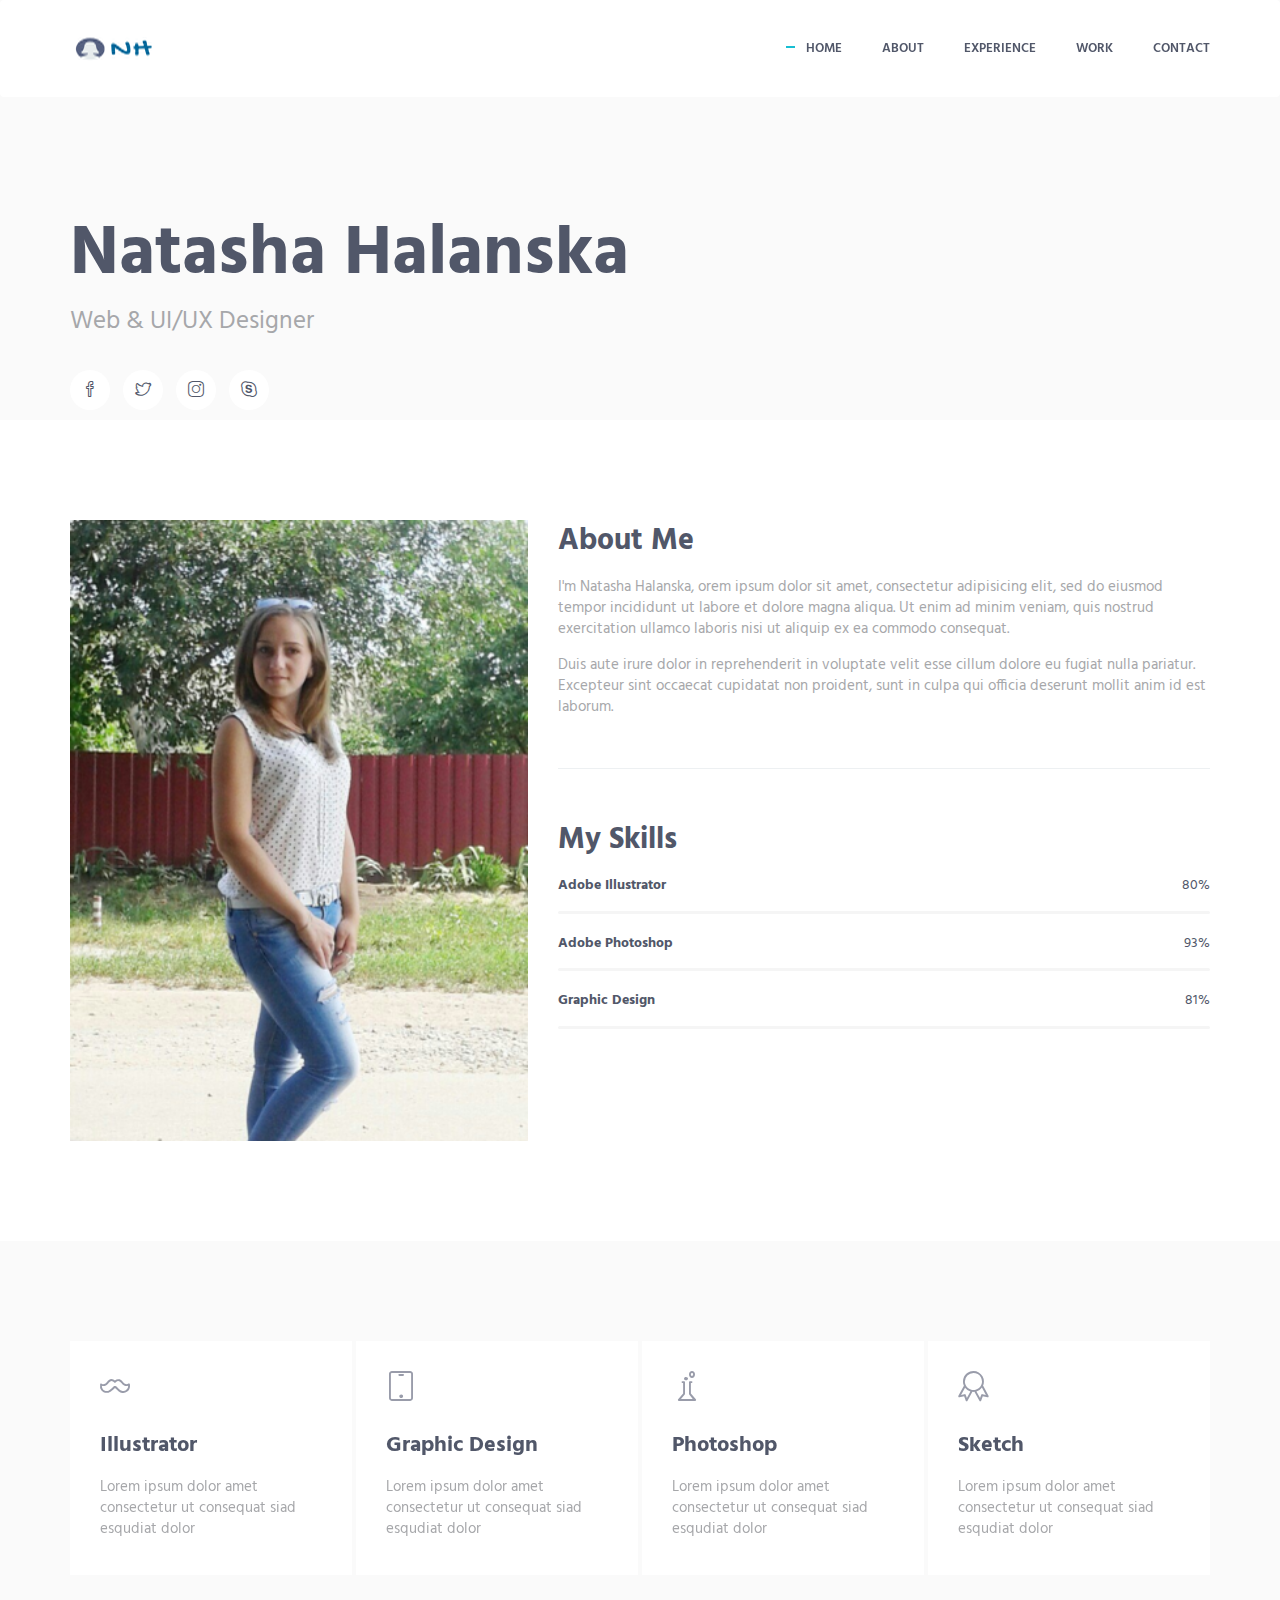
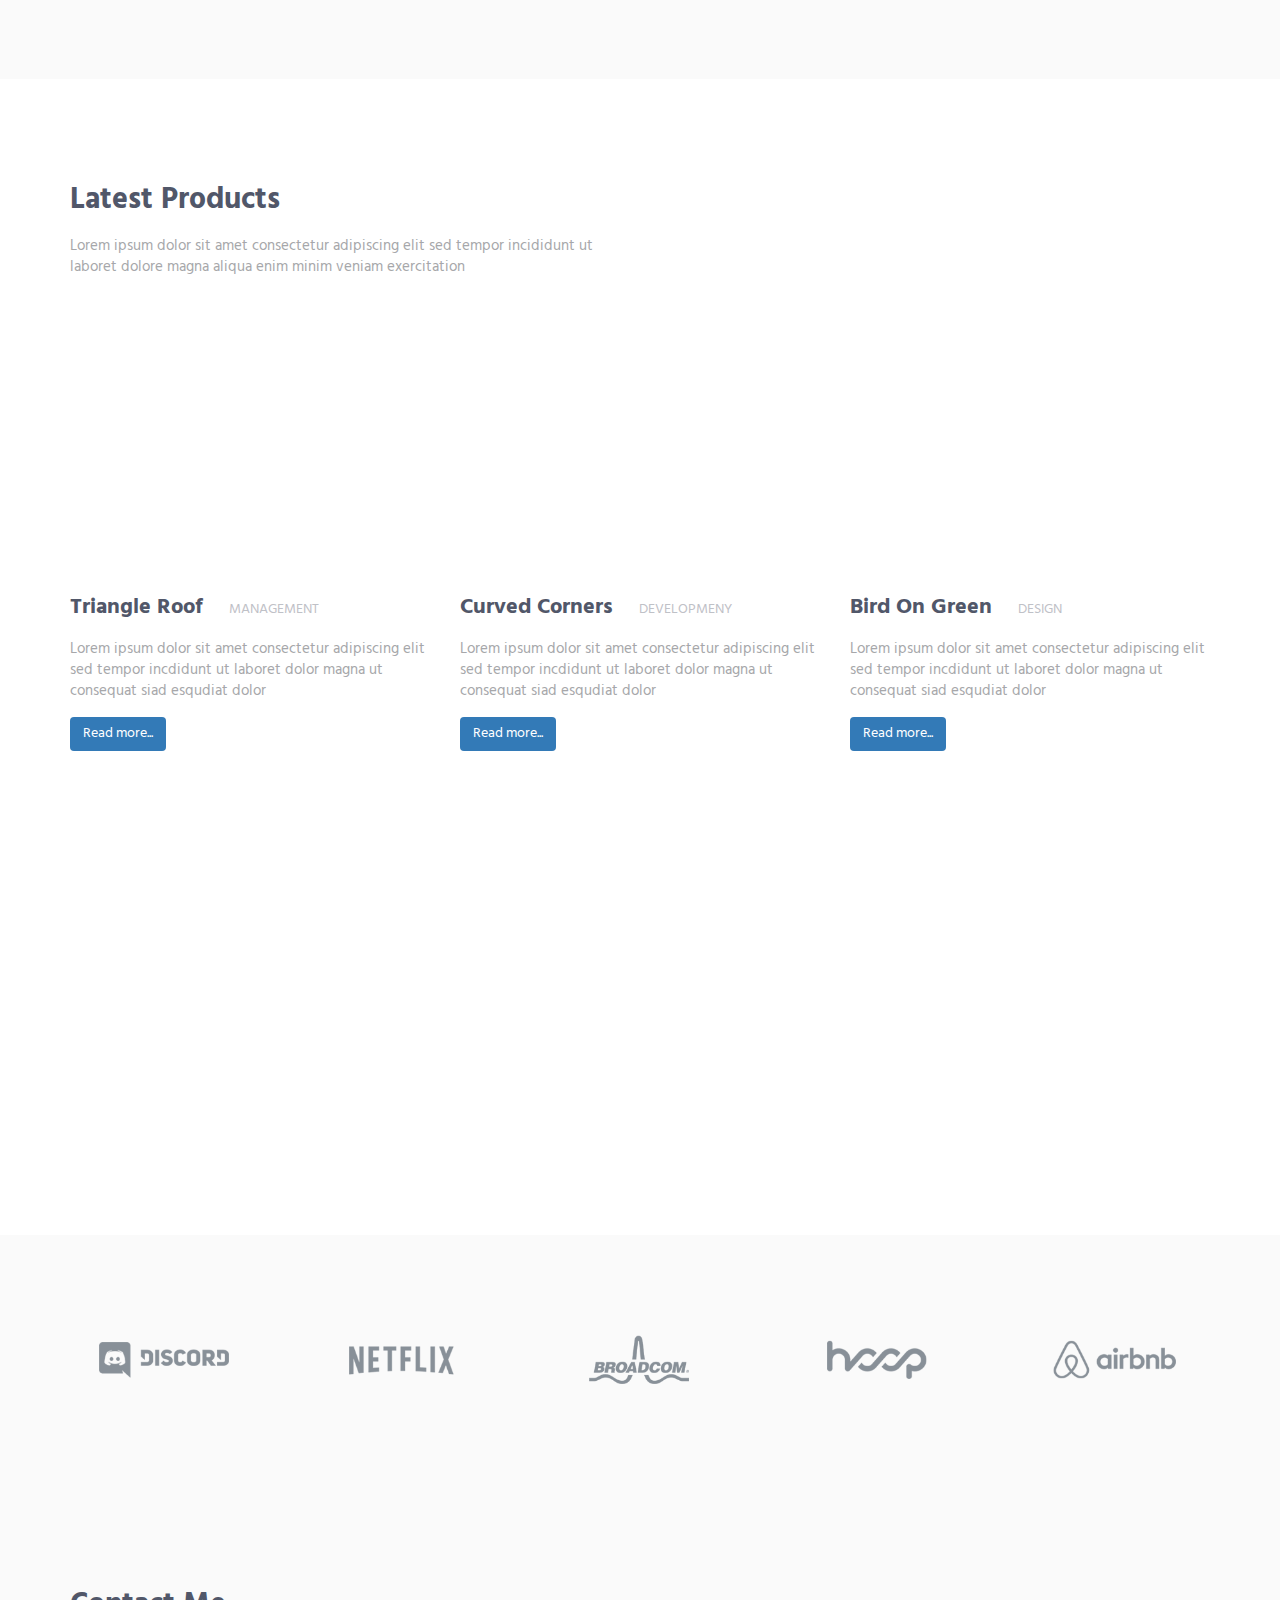
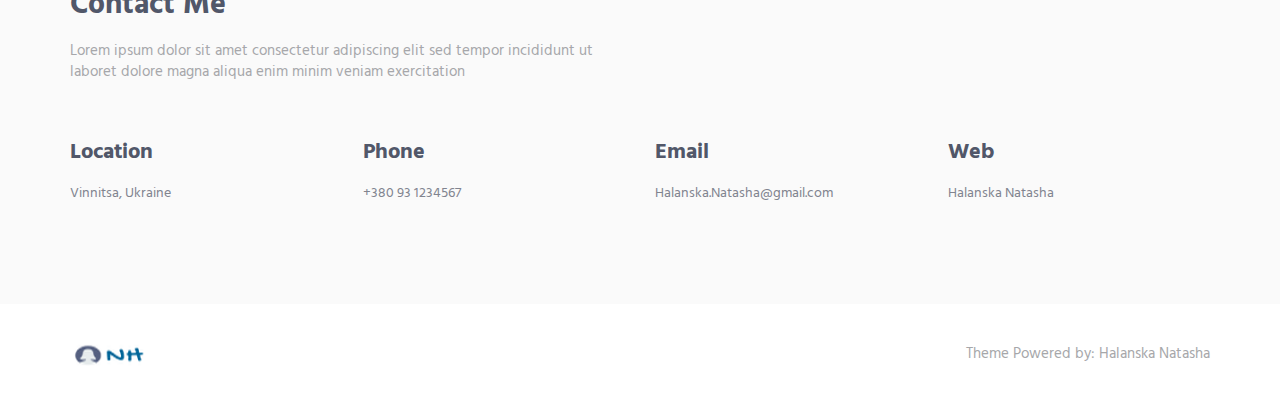
<file: acecv/HTML/index.html>
<!DOCTYPE html>
<html lang="en" class="no-js">
<!-- BEGIN HEAD -->

<head>
    <meta charset="utf-8" />
    <title>Metronic "Acecv" Frontend Freebie</title>
    <meta http-equiv="X-UA-Compatible" content="IE=edge">
    <meta content="width=device-width, initial-scale=1" name="viewport" />
    <meta content="" name="description" />
    <meta content="" name="author" />

    <!-- GLOBAL MANDATORY STYLES -->
    <link href="http://fonts.googleapis.com/css?family=Hind:300,400,500,600,700" rel="stylesheet" type="text/css">
    <link href="vendor/simple-line-icons/css/simple-line-icons.css" rel="stylesheet" type="text/css" />
    <link href="vendor/bootstrap/css/bootstrap.min.css" rel="stylesheet" type="text/css" />
    <!-- PAGE LEVEL PLUGIN STYLES -->
    <link href="css/animate.css" rel="stylesheet">
    <link href="vendor/swiper/css/swiper.min.css" rel="stylesheet" type="text/css" />

    <!-- THEME STYLES -->
    <link href="css/layout.min.css" rel="stylesheet" type="text/css" />

    <!-- Favicon -->
    <link rel="shortcut icon" href="img/logo1.png" />
</head>
<!-- END HEAD -->

<!-- BODY -->

<body id="body" data-spy="scroll" data-target=".header">

    <!--========== HEADER ==========-->
    <header class="header navbar-fixed-top">
        <!-- Navbar -->
        <nav class="navbar" role="navigation">
            <div class="container">
                <!-- Brand and toggle get grouped for better mobile display -->
                <div class="menu-container js_nav-item">
                    <button type="button" class="navbar-toggle" data-toggle="collapse" data-target=".nav-collapse">
                        <span class="sr-only">Toggle navigation</span>
                        <span class="toggle-icon"></span>
                    </button>

                    <!-- Logo -->
                    <div class="logo">
                        <a class="logo-wrap" href="#body">
                            <img class=" icon-size-fullscreen" src="img/logo1.png" alt="Asentus Logo">
                        </a>
                    </div>
                    <!-- End Logo -->
                </div>

                <!-- Collect the nav links, forms, and other content for toggling -->
                <div class="collapse navbar-collapse nav-collapse">
                    <div class="menu-container">
                        <ul class="nav navbar-nav navbar-nav-right">
                            <li class="js_nav-item nav-item">
                                <a class="nav-item-child nav-item-hover" href="#body">Home</a>
                            </li>
                            <li class="js_nav-item nav-item">
                                <a class="nav-item-child nav-item-hover" href="#about">About</a>
                            </li>
                            <li class="js_nav-item nav-item">
                                <a class="nav-item-child nav-item-hover" href="#experience">Experience</a>
                            </li>
                            <li class="js_nav-item nav-item">
                                <a class="nav-item-child nav-item-hover" href="#work">Work</a>
                            </li>
                            <li class="js_nav-item nav-item">
                                <a class="nav-item-child nav-item-hover" href="#contact">Contact</a>
                            </li>
                        </ul>
                    </div>
                </div>
                <!-- End Navbar Collapse -->
            </div>
        </nav>
        <!-- Navbar -->
    </header>
    <!--========== END HEADER ==========-->

    <!--========== SLIDER ==========-->
    <div class="promo-block">
        <div class="container">
            <div class="row">
                <div class="col-sm-8 sm-margin-b-60">
                    <div class="margin-b-30">
                        <h1 class="promo-block-title">Natasha Halanska</h1>
                        <p class="promo-block-text">Web &amp; UI/UX Designer</p>
                    </div>
                    <ul class="list-inline">
                        <li>
                            <a href="https://www.facebook.com/profile.php?id=100017454571300" target="_blank"  class="social-icons">
                                <i class="icon-social-facebook"></i>
                            </a>
                        </li>
                        <li>
                            <a href="#" class="social-icons">
                                <i class="icon-social-twitter"></i>
                            </a>
                        </li>
                        <li>
                            <a href="#" class="social-icons">
                                <i class="icon-social-instagram"></i>
                            </a>
                        </li>
                        <li>
                            <a href="#" class="social-icons">
                                <i class="icon-social-skype"></i>
                            </a>
                        </li>
                    </ul>
                </div>
                <!-- <div class="col-sm-6">
                        <div class="promo-block-img-wrap">
                            <img class="promo-block-img img-responsive" src="img/mockup/avatar-01.png" align="Avatar">
                        </div>
                    </div> -->
            </div>
            <!--// end row -->
        </div>
    </div>
    <!--========== SLIDER ==========-->

    <!--========== PAGE LAYOUT ==========-->
    <!-- About -->
    <div id="about">
        <div class="container content-lg">
            <div class="row">
                <div class="col-sm-5 sm-margin-b-60">
                    <img class="full-width img-responsive" src="img/mockup/avatar-02.png" alt="Image">
                </div>
                <div class="col-sm-7">
                    <div class="section-seperator margin-b-50">
                        <div class="margin-b-50">
                            <div class="margin-b-30">
                                <h2>About Me</h2>
                                <p>I'm Natasha Halanska, orem ipsum dolor sit amet, consectetur adipisicing elit, sed do eiusmod
                                    tempor incididunt ut labore et dolore magna aliqua. Ut enim ad minim veniam, quis nostrud
                                    exercitation ullamco laboris nisi ut aliquip ex ea commodo consequat.</p>
                                <p>Duis aute irure dolor in reprehenderit in voluptate velit esse cillum dolore eu fugiat nulla
                                    pariatur. Excepteur sint occaecat cupidatat non proident, sunt in culpa qui officia deserunt
                                    mollit anim id est laborum.</p>
                            </div>
                        </div>
                    </div>

                    <h2>My Skills</h2>
                    <!-- Progress Box -->
                    <div class="progress-box">
                        <h5>Adobe Illustrator
                            <span class="color-heading pull-right">80%</span>
                        </h5>
                        <div class="progress">
                            <div class="progress-bar bg-color-base" role="progressbar" data-width="80"></div>
                        </div>
                    </div>
                    <div class="progress-box">
                        <h5>Adobe Photoshop
                            <span class="color-heading pull-right">93%</span>
                        </h5>
                        <div class="progress">
                            <div class="progress-bar bg-color-base" role="progressbar" data-width="93"></div>
                        </div>
                    </div>
                    <div class="progress-box">
                        <h5>Graphic Design
                            <span class="color-heading pull-right">81%</span>
                        </h5>
                        <div class="progress">
                            <div class="progress-bar bg-color-base" role="progressbar" data-width="81"></div>
                        </div>
                    </div>
                    <!-- End Progress Box -->
                </div>
            </div>
            <!--// end row -->
        </div>
    </div>
    <!-- End About -->

    <!-- Experience -->
    <div id="experience">
        <div class="bg-color-sky-light" data-auto-height="true">
            <div class="container content-lg">
                <div class="row row-space-2 margin-b-4">
                    <div class="col-md-3 col-sm-6 md-margin-b-4">
                        <div class="service" data-height="height">
                            <div class="service-element">
                                <i class="service-icon icon-mustache"></i>
                            </div>
                            <div class="service-info">
                                <h3>Illustrator</h3>
                                <p class="margin-b-5">Lorem ipsum dolor amet consectetur ut consequat siad esqudiat dolor</p>
                            </div>
                            <a href="#" class="content-wrapper-link"></a>
                        </div>
                    </div>
                    <div class="col-md-3 col-sm-6 md-margin-b-4">
                        <div class="service" data-height="height">

                            <!--</div><div class="service bg-color-base wow zoomIn" data-height="height" data-wow-duration=".3" data-wow-delay=".1s"> -->
                            <div class="service-element">
                                <i class="service-icon icon-screen-tablet"></i>
                            </div>
                            <div class="service-info">
                                <h3>Graphic Design</h3>
                                <p class="margin-b-5">Lorem ipsum dolor amet consectetur ut consequat siad esqudiat dolor</p>
                            </div>
                            <a href="#" class="content-wrapper-link"></a>
                        </div>
                    </div>
                    <div class="col-md-3 col-sm-6 sm-margin-b-4">
                        <div class="service" data-height="height">
                            <div class="service-element">
                                <i class="service-icon icon-chemistry"></i>
                            </div>
                            <div class="service-info">
                                <h3>Photoshop</h3>
                                <p class="margin-b-5">Lorem ipsum dolor amet consectetur ut consequat siad esqudiat dolor</p>
                            </div>
                            <a href="#" class="content-wrapper-link"></a>
                        </div>
                    </div>
                    <div class="col-md-3 col-sm-6">
                        <div class="service" data-height="height">
                            <div class="service-element">
                                <i class="service-icon icon-badge"></i>
                            </div>
                            <div class="service-info">
                                <h3>Sketch</h3>
                                <p class="margin-b-5">Lorem ipsum dolor amet consectetur ut consequat siad esqudiat dolor</p>
                            </div>
                            <a href="#" class="content-wrapper-link"></a>
                        </div>
                    </div>
                </div>
                <!--// end row -->
            </div>
        </div>
    </div>
    <!-- End Experience -->

    <!-- Work -->
    <div id="work">
        <div class="container content-lg">
            <div class="row margin-b-40">
                <div class="col-sm-6">
                    <h2>Latest Products</h2>
                    <p>Lorem ipsum dolor sit amet consectetur adipiscing elit sed tempor incididunt ut laboret dolore magna
                        aliqua enim minim veniam exercitation</p>
                </div>
            </div>
            <!--// end row -->
            <div class="row">
                <!-- Latest Products -->
                <div class="col-sm-4 sm-margin-b-50">
                    <div class="margin-b-20">
                        <div class="wow zoomIn" data-wow-duration=".3" data-wow-delay=".1s">
                            <img class="img-responsive" src="img/970x647/01.jpg" alt="Latest Products Image">
                        </div>
                    </div>
                    <h4>
                        <a data-toggle="modal" data-target="#triangleRoof">Triangle Roof</a>
                        <span class="text-uppercase margin-l-20">Management</span>
                    </h4>
                    <p>Lorem ipsum dolor sit amet consectetur adipiscing elit sed tempor incdidunt ut laboret dolor magna ut
                        consequat siad esqudiat dolor</p>
                    <button class="btn bg-primary" data-toggle="modal" data-target="#triangleRoof">Read more...</button>

                </div>
                <!-- End Latest Products -->

                <!-- Latest Products -->
                <div class="col-sm-4 sm-margin-b-50">
                    <div class="margin-b-20">
                        <div class="wow zoomIn" data-wow-duration=".3" data-wow-delay=".1s">
                            <img class="img-responsive" src="img/970x647/02.jpg" alt="Latest Products Image">
                        </div>
                    </div>
                    <h4>
                        <a data-toggle="modal" data-target="#curvedCorners">Curved Corners</a>
                        <span class="text-uppercase margin-l-20">Developmeny</span>
                    </h4>
                    <p>Lorem ipsum dolor sit amet consectetur adipiscing elit sed tempor incdidunt ut laboret dolor magna ut
                        consequat siad esqudiat dolor</p>
                    <button class="btn bg-primary" data-toggle="modal" data-target="#curvedCorners">Read more...</button>
                </div>
                <!-- End Latest Products -->

                <!-- Latest Products -->
                <div class="col-sm-4 sm-margin-b-50">
                    <div class="margin-b-20">
                        <div class="wow zoomIn" data-wow-duration=".3" data-wow-delay=".1s">
                            <img class="img-responsive" src="img/970x647/03.jpg" alt="Latest Products Image">
                        </div>
                    </div>
                    <h4>
                        <a data-toggle="modal" data-target="#birdOnGreen">Bird On Green</a>
                        <span class="text-uppercase margin-l-20">Design</span>
                    </h4>
                    <p>Lorem ipsum dolor sit amet consectetur adipiscing elit sed tempor incdidunt ut laboret dolor magna ut
                        consequat siad esqudiat dolor</p>
                    <button class="btn bg-primary" data-toggle="modal" data-target="#birdOnGreen">Read more...</button>
                </div>
                <!-- End Latest Products -->
            </div>
            <!--// end row -->
        </div>
    </div>
    <!-- End Work -->


    <!-- Promo Banner -->
    <div class="promo-banner parallax-window" data-parallax="scroll" data-image-src="img/1920x1080/01.jpg">
        <div class="container-sm content-lg">
            <h2 class="promo-banner-title">Displaying the Result</h2>
            <p class="promo-banner-text">Lorem ipsum dolor sit amet, consectetur adipisicing elit, sed do eiusmod tempor incididunt ut labore et dolore
                magna aliqua. Ut enim ad minim veniam, quis nostrud exercitation ullamco laboris nisi ut aliquip ex ea commodo.</p>
        </div>
    </div>
    <!-- End Promo Banner -->
    <!-- Clients -->
    <div class="bg-color-sky-light">
        <div class="content-lg container">
            <!-- Swiper Clients -->
            <div class="swiper-slider swiper-clients">
                <!-- Swiper Wrapper -->
                <div class="swiper-wrapper">
                    <div class="swiper-slide">
                        <img class="swiper-clients-img" src="img/clients/01.png" alt="Clients Logo">
                    </div>
                    <div class="swiper-slide">
                        <img class="swiper-clients-img" src="img/clients/02.png" alt="Clients Logo">
                    </div>
                    <div class="swiper-slide">
                        <img class="swiper-clients-img" src="img/clients/03.png" alt="Clients Logo">
                    </div>
                    <div class="swiper-slide">
                        <img class="swiper-clients-img" src="img/clients/04.png" alt="Clients Logo">
                    </div>
                    <div class="swiper-slide">
                        <img class="swiper-clients-img" src="img/clients/05.png" alt="Clients Logo">
                    </div>
                    <div class="swiper-slide">
                        <img class="swiper-clients-img" src="img/clients/06.png" alt="Clients Logo">
                    </div>
                </div>
                <!-- End Swiper Wrapper -->
            </div>
            <!-- End Swiper Clients -->
        </div>
    </div>
    <!-- End Clients -->

    <!-- Contact -->
    <div id="contact">
        <div class="bg-color-sky-light">
            <div class="container content-lg">
                <div class="row margin-b-40">
                    <div class="col-sm-6">
                        <h2>Contact Me</h2>
                        <p>Lorem ipsum dolor sit amet consectetur adipiscing elit sed tempor incididunt ut laboret dolore magna
                            aliqua enim minim veniam exercitation</p>
                    </div>
                </div>
                <!--// end row -->

                <div class="row">
                    <div class="col-md-3 col-xs-6 md-margin-b-30">
                        <h4>Location</h4>
                        <a href="#">Vinnitsa, Ukraine</a>
                    </div>
                    <div class="col-md-3 col-xs-6 md-margin-b-30">
                        <h4>Phone</h4>
                        <a href="#">+380 93 1234567</a>
                    </div>
                    <div class="col-md-3 col-xs-6">
                        <h4>Email</h4>
                        <a href="mailto:#">Halanska.Natasha@gmail.com</a>
                    </div>
                    <div class="col-md-3 col-xs-6">
                        <h4>Web</h4>
                        <a href="#">Halanska Natasha</a>
                    </div>
                </div>
                <!--// end row -->
            </div>
        </div>
    </div>
    <!-- End Contact -->
    <!--========== END PAGE LAYOUT ==========-->
    <div class="modal fade" id="triangleRoof" tabindex="-1" role="dialog" aria-labelledby="triangleRoof" aria-hidden="true">
        <div class="modal-dialog modal-lg" role="document">
            <div class="modal-content">
                <div class="modal-body row ">
                    <div class="col-md-8 col-xs-12">
                        <img class="img-responsive" src="img/970x647/01.jpg" alt="Latest Products Image">
                    </div>
                    <div class="col-md-4 col-xs-12">
                        <h2 class="modal-title" id="triangleRoofLabel">Triangle Roof</h2>
                        <h4>
                            <span class="text-uppercase margin-l-20">Management</span>
                        </h4>
                        <p>Lorem ipsum dolor sit amet consectetur adipiscing elit sed tempor incdidunt ut laboret dolor magna
                            ut consequat siad esqudiat dolor. Lorem ipsum dolor sit amet consectetur adipiscing elit sed
                            tempor incdidunt ut laboret dolor magna ut consequat siad esqudiat dolor. Lorem ipsum dolor sit
                            amet consectetur adipiscing elit sed tempor incdidunt ut laboret dolor magut consequat siad esqudiat
                            dolor. Lorem ipsum dolor sit amet consectetur adipiscing elit sed tempor incdidunt ut laboret
                            dolor magna ut consequat siad esqudiat dolor.</p>
                    </div>
                </div>
                <div class="modal-footer">
                    <button class="btn btn-danger" data-dismiss="modal">Close</button>
                </div>
            </div>
        </div>
    </div>
    <div class="modal fade" id="curvedCorners" tabindex="-1" role="dialog" aria-labelledby="curvedCorners" aria-hidden="true">
        <div class="modal-dialog modal-lg" role="document">
            <div class="modal-content">
                <div class="modal-body row ">
                    <div class="col-md-8 col-xs-12">
                        <img class="img-responsive" src="img/970x647/02.jpg" alt="Latest Products Image">
                    </div>
                    <div class="col-md-4 col-xs-12">
                        <h2 class="modal-title" id="curvedCornersLabel">Curved Corners</h2>
                        <h4>
                            <span class="text-uppercase margin-l-20">Developmeny</span>
                        </h4>
                        <p>Lorem ipsum dolor sit amet consectetur adipiscing elit sed tempor incdidunt ut laboret dolor magna
                            ut consequat siad esqudiat dolor. Lorem ipsum dolor sit amet consectetur adipiscing elit sed
                            tempor incdidunt ut laboret dolor magna ut consequat siad esqudiat dolor. Lorem ipsum dolor sit
                            amet consectetur adipiscing elit sed tempor incdidunt ut laboret dolor magut consequat siad esqudiat
                            dolor. Lorem ipsum dolor sit amet consectetur adipiscing elit sed tempor incdidunt ut laboret
                            dolor magna ut consequat siad esqudiat dolor.</p>
                    </div>
                </div>
                <div class="modal-footer">
                    <button class="btn btn-danger" data-dismiss="modal">Close</button>
                </div>
            </div>
        </div>
    </div>
    <div class="modal fade" id="birdOnGreen" tabindex="-1" role="dialog" aria-labelledby="birdOnGreen" aria-hidden="true">
        <div class="modal-dialog modal-lg" role="document">
            <div class="modal-content">
                <div class="modal-body row ">
                    <div class="col-md-8 col-xs-12">
                        <img class="img-responsive" src="img/970x647/03.jpg" alt="Latest Products Image">
                    </div>
                    <div class="col-md-4 col-xs-12">
                        <h2 class="modal-title" id="birdOnGreenLabel">Bird On Green</h2>
                        <h4>
                            <span class="text-uppercase margin-l-20">Design</span>
                        </h4>
                        <p>Lorem ipsum dolor sit amet consectetur adipiscing elit sed tempor incdidunt ut laboret dolor magna
                            ut consequat siad esqudiat dolor. Lorem ipsum dolor sit amet consectetur adipiscing elit sed
                            tempor incdidunt ut laboret dolor magna ut consequat siad esqudiat dolor. Lorem ipsum dolor sit
                            amet consectetur adipiscing elit sed tempor incdidunt ut laboret dolor magut consequat siad esqudiat
                            dolor. Lorem ipsum dolor sit amet consectetur adipiscing elit sed tempor incdidunt ut laboret
                            dolor magna ut consequat siad esqudiat dolor.</p>
                    </div>
                </div>
                <div class="modal-footer">
                    <button class="btn btn-danger" data-dismiss="modal">Close</button>
                </div>
            </div>
        </div>
    </div>



    <!--========== FOOTER ==========-->
    <footer class="footer">
        <div class="content container">
            <div class="row">
                <div class="col-xs-6">
                    <img class="footer-logo" src="img/logo1.png" alt="Acecv Logo">
                </div>
                <div class="col-xs-6 text-right sm-text-left">
                    <p class="margin-b-0"> Theme Powered by: Halanska Natasha</p>
                </div>
            </div>
            <!--// end row -->
        </div>
    </footer>
    <!--========== END FOOTER ==========-->

    <!-- Back To Top -->
    <a href="javascript:void(0);" class="js-back-to-top back-to-top">Top</a>

    <!-- JAVASCRIPTS(Load javascripts at bottom, this will reduce page load time) -->
    <!-- CORE PLUGINS -->
    <script src="vendor/jquery.min.js" type="text/javascript"></script>
    <script src="vendor/jquery-migrate.min.js" type="text/javascript"></script>
    <script src="vendor/bootstrap/js/bootstrap.min.js" type="text/javascript"></script>

    <!-- PAGE LEVEL PLUGINS -->
    <script src="vendor/jquery.easing.js" type="text/javascript"></script>
    <script src="vendor/jquery.back-to-top.js" type="text/javascript"></script>
    <script src="vendor/jquery.smooth-scroll.js" type="text/javascript"></script>
    <script src="vendor/jquery.wow.min.js" type="text/javascript"></script>
    <script src="vendor/jquery.parallax.min.js" type="text/javascript"></script>
    <script src="vendor/jquery.appear.js" type="text/javascript"></script>
    <script src="vendor/swiper/js/swiper.jquery.min.js" type="text/javascript"></script>

    <!-- PAGE LEVEL SCRIPTS -->
    <script src="js/layout.min.js" type="text/javascript"></script>
    <script src="js/components/progress-bar.min.js" type="text/javascript"></script>
    <script src="js/components/swiper.min.js" type="text/javascript"></script>
    <script src="js/components/wow.min.js" type="text/javascript"></script>
    <!-- <script src="https://cdnjs.cloudflare.com/ajax/libs/jquery/3.2.1/jquery.min.js"></script> -->
    <script src="js/script.js"></script>

</body>
<!-- END BODY -->

</html>
</file>
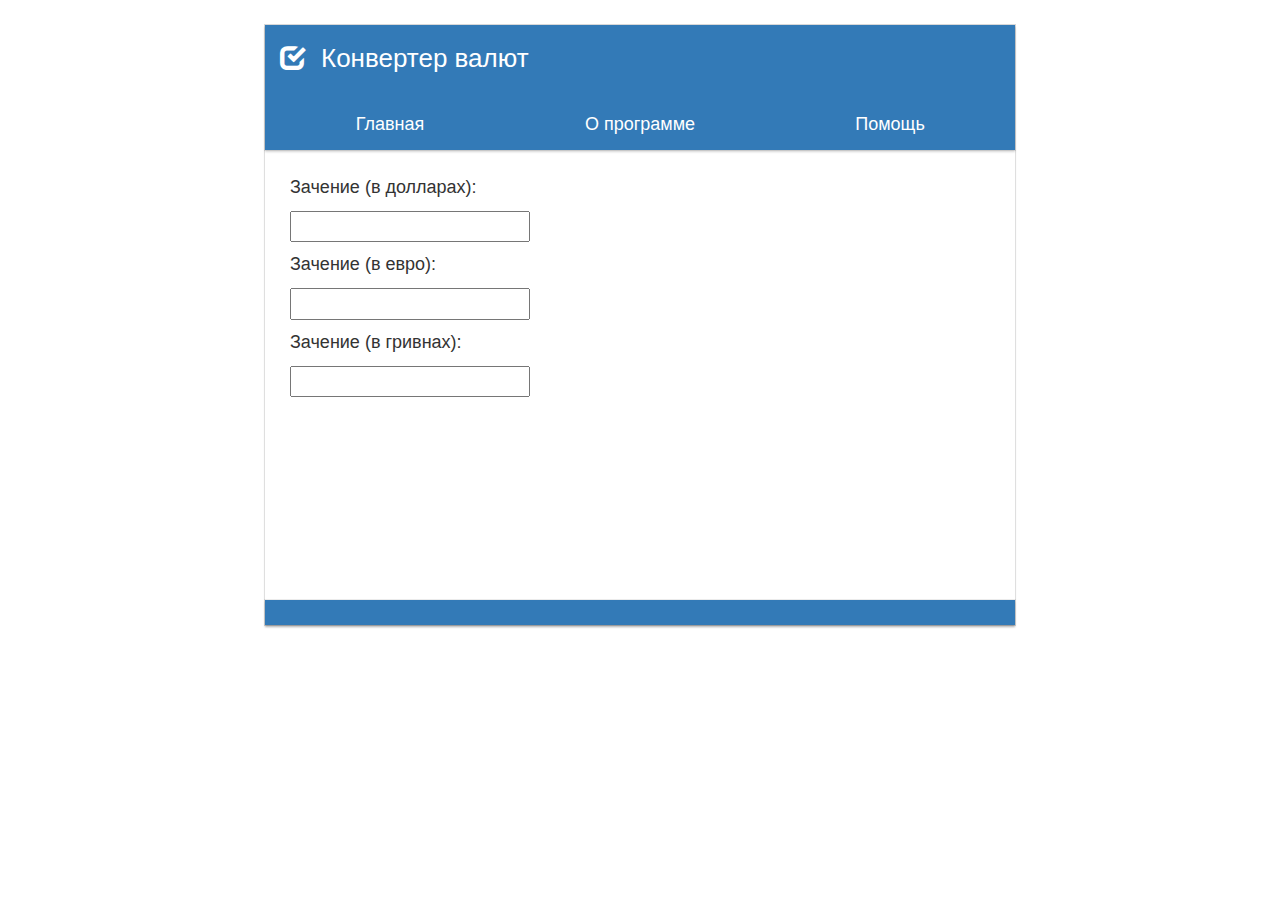
<file: home.html>
<!DOCTYPE HTML>
<html lang="ru">

<head>
	<meta charset="utf-8" />

	<!--Заголовок-->
	<title>Сайт конвертер валют</title>

	<!--Подключение ресурсов скриптов-->
	<script type="text/javascript" src="https://code.jquery.com/jquery-3.3.1.min.js"></script>

	<!--Подключение ресурсов стилей-->
	<!-- Latest compiled and minified CSS -->
	<link rel="stylesheet" href="https://maxcdn.bootstrapcdn.com/bootstrap/3.3.7/css/bootstrap.min.css" integrity="sha384-BVYiiSIFeK1dGmJRAkycuHAHRg32OmUcww7on3RYdg4Va+PmSTsz/K68vbdEjh4u" crossorigin="anonymous">

	<!-- Latest compiled and minified JavaScript -->
	<script src="https://maxcdn.bootstrapcdn.com/bootstrap/3.3.7/js/bootstrap.min.js" integrity="sha384-Tc5IQib027qvyjSMfHjOMaLkfuWVxZxUPnCJA7l2mCWNIpG9mGCD8wGNIcPD7Txa" crossorigin="anonymous"></script>

	<!--Подключение стилей-->
	<link rel="stylesheet" href="styles/styles.css" />
	<link rel="stylesheet" href="styles/HeadStyle.css" />
	<link rel="stylesheet" href="styles/TitleStyle.css" />
	<link rel="stylesheet" href="styles/MenuStyle.css" />
	<link rel="stylesheet" href="styles/ContentStyle.css" />
	<link rel="stylesheet" href="styles/FooterStyle.css" />
</head>

<body>
	<div id="PluginMain" class="MainContainer">
		<div class="HeadContainer">
			<div class="HeadTitleBlock">
				<div class="HeadTitleItem HeadTitleBlockIcon glyphicon glyphicon-check"></div>
				<div class="HeadTitleItem HeadTitleBlockText">Конвертер валют</div>
			</div>

			<div class="MenuBlock">
				<div class="MenuItem MenuItemHome" target="home">Главная</div>
				<div class="MenuItem MenuItemAbout" target="about">О программе</div>
				<div class="MenuItem MenuItemHelp" target="help">Помощь</div>
			</div>
		</div>

		<div class="ContentContainer">
			<div class="window HomeContent">
				<p>Зачение (в долларах):</p>
				<p>
					<input type="number" class="DollarInput" />
				</p>

				<p>Зачение (в евро):</p>
				<p>
					<input type="number" class="EuroInput" />
				</p>

				<p>Зачение (в гривнах):</p>
				<p>
					<input type="number" class="GrivInput" />
				</p>
			</div>

			<div class="window AboutContent HiddenContainer">
				<p>Конвертируемость (от лат. convertere — обменять) — свойство валют обмениваться между собой.</p>
				<p>Конвертер валют онлайн — инструмент, который позволит вам рассчитать соотношения актуальных курсов денежных средств всего мира на сегодня.</p>
			</div>

			<div class="window HelpContent HiddenContainer">
				<p>Конвертируемость валют (от лат. convertere — обменять) — свойство валют обмениваться между собой. Валюта конвертируема, если резиденты и нерезиденты (иностранцы) имеют права в неограниченном количестве обменять её на другую валюту или банковские металлы.</p>
				<p>Википедия.</p>
			</div>
		</div>

		<div class="FooterContainer">
		</div>
	</div>

	<!--Загрузка скриптов-->
	<script type="text/javascript" src="scripts/WindowsManager.js"></script>
	<script type="text/javascript" src="scripts/MenuManager.js"></script>

	<script type="text/javascript" src="scripts/Converter.js"></script>

	<script type="text/javascript" src="scripts/script.js"></script>

	<!--Проверка состояния jQuery-->
	<script type="text/javascript">
		if (window.jQuery) {
			console.log('jQuery подключен');
		} else {
			console.log('jQuery не подключен');
		}
	</script>

	<!--Запуск-->
	<script type="text/javascript">
		let plugin = new Plugin('PluginMain', 'MainContainer');
		plugin.Start();
	</script>
</body>

</html>
</file>
<file: acecv/HTML/vendor/simple-line-icons/css/simple-line-icons.css>
@font-face {
  font-family: 'simple-line-icons';
  src: url('../fonts/Simple-Line-Icons.eot?v=2.3.2');
  src: url('../fonts/Simple-Line-Icons.eot?v=2.3.2#iefix') format('embedded-opentype'), url('../fonts/Simple-Line-Icons.woff2?v=2.3.2') format('woff2'), url('../fonts/Simple-Line-Icons.ttf?v=2.3.2') format('truetype'), url('../fonts/Simple-Line-Icons.woff?v=2.3.2') format('woff'), url('../fonts/Simple-Line-Icons.svg?v=2.3.2#simple-line-icons') format('svg');
  font-weight: normal;
  font-style: normal;
}
/*
 Use the following CSS code if you want to have a class per icon.
 Instead of a list of all class selectors, you can use the generic [class*="icon-"] selector, but it's slower:
*/
.icon-user,
.icon-people,
.icon-user-female,
.icon-user-follow,
.icon-user-following,
.icon-user-unfollow,
.icon-login,
.icon-logout,
.icon-emotsmile,
.icon-phone,
.icon-call-end,
.icon-call-in,
.icon-call-out,
.icon-map,
.icon-location-pin,
.icon-direction,
.icon-directions,
.icon-compass,
.icon-layers,
.icon-menu,
.icon-list,
.icon-options-vertical,
.icon-options,
.icon-arrow-down,
.icon-arrow-left,
.icon-arrow-right,
.icon-arrow-up,
.icon-arrow-up-circle,
.icon-arrow-left-circle,
.icon-arrow-right-circle,
.icon-arrow-down-circle,
.icon-check,
.icon-clock,
.icon-plus,
.icon-minus,
.icon-close,
.icon-exclamation,
.icon-organization,
.icon-trophy,
.icon-screen-smartphone,
.icon-screen-desktop,
.icon-plane,
.icon-notebook,
.icon-mustache,
.icon-mouse,
.icon-magnet,
.icon-energy,
.icon-disc,
.icon-cursor,
.icon-cursor-move,
.icon-crop,
.icon-chemistry,
.icon-speedometer,
.icon-shield,
.icon-screen-tablet,
.icon-magic-wand,
.icon-hourglass,
.icon-graduation,
.icon-ghost,
.icon-game-controller,
.icon-fire,
.icon-eyeglass,
.icon-envelope-open,
.icon-envelope-letter,
.icon-bell,
.icon-badge,
.icon-anchor,
.icon-wallet,
.icon-vector,
.icon-speech,
.icon-puzzle,
.icon-printer,
.icon-present,
.icon-playlist,
.icon-pin,
.icon-picture,
.icon-handbag,
.icon-globe-alt,
.icon-globe,
.icon-folder-alt,
.icon-folder,
.icon-film,
.icon-feed,
.icon-drop,
.icon-drawer,
.icon-docs,
.icon-doc,
.icon-diamond,
.icon-cup,
.icon-calculator,
.icon-bubbles,
.icon-briefcase,
.icon-book-open,
.icon-basket-loaded,
.icon-basket,
.icon-bag,
.icon-action-undo,
.icon-action-redo,
.icon-wrench,
.icon-umbrella,
.icon-trash,
.icon-tag,
.icon-support,
.icon-frame,
.icon-size-fullscreen,
.icon-size-actual,
.icon-shuffle,
.icon-share-alt,
.icon-share,
.icon-rocket,
.icon-question,
.icon-pie-chart,
.icon-pencil,
.icon-note,
.icon-loop,
.icon-home,
.icon-grid,
.icon-graph,
.icon-microphone,
.icon-music-tone-alt,
.icon-music-tone,
.icon-earphones-alt,
.icon-earphones,
.icon-equalizer,
.icon-like,
.icon-dislike,
.icon-control-start,
.icon-control-rewind,
.icon-control-play,
.icon-control-pause,
.icon-control-forward,
.icon-control-end,
.icon-volume-1,
.icon-volume-2,
.icon-volume-off,
.icon-calendar,
.icon-bulb,
.icon-chart,
.icon-ban,
.icon-bubble,
.icon-camrecorder,
.icon-camera,
.icon-cloud-download,
.icon-cloud-upload,
.icon-envelope,
.icon-eye,
.icon-flag,
.icon-heart,
.icon-info,
.icon-key,
.icon-link,
.icon-lock,
.icon-lock-open,
.icon-magnifier,
.icon-magnifier-add,
.icon-magnifier-remove,
.icon-paper-clip,
.icon-paper-plane,
.icon-power,
.icon-refresh,
.icon-reload,
.icon-settings,
.icon-star,
.icon-symbol-female,
.icon-symbol-male,
.icon-target,
.icon-credit-card,
.icon-paypal,
.icon-social-tumblr,
.icon-social-twitter,
.icon-social-facebook,
.icon-social-instagram,
.icon-social-linkedin,
.icon-social-pinterest,
.icon-social-github,
.icon-social-google,
.icon-social-reddit,
.icon-social-skype,
.icon-social-dribbble,
.icon-social-behance,
.icon-social-foursqare,
.icon-social-soundcloud,
.icon-social-spotify,
.icon-social-stumbleupon,
.icon-social-youtube,
.icon-social-dropbox {
  font-family: 'simple-line-icons';
  speak: none;
  font-style: normal;
  font-weight: normal;
  font-variant: normal;
  text-transform: none;
  line-height: 1;
  /* Better Font Rendering =========== */
  -webkit-font-smoothing: antialiased;
  -moz-osx-font-smoothing: grayscale;
}
.icon-user:before {
  content: "\e005";
}
.icon-people:before {
  content: "\e001";
}
.icon-user-female:before {
  content: "\e000";
}
.icon-user-follow:before {
  content: "\e002";
}
.icon-user-following:before {
  content: "\e003";
}
.icon-user-unfollow:before {
  content: "\e004";
}
.icon-login:before {
  content: "\e066";
}
.icon-logout:before {
  content: "\e065";
}
.icon-emotsmile:before {
  content: "\e021";
}
.icon-phone:before {
  content: "\e600";
}
.icon-call-end:before {
  content: "\e048";
}
.icon-call-in:before {
  content: "\e047";
}
.icon-call-out:before {
  content: "\e046";
}
.icon-map:before {
  content: "\e033";
}
.icon-location-pin:before {
  content: "\e096";
}
.icon-direction:before {
  content: "\e042";
}
.icon-directions:before {
  content: "\e041";
}
.icon-compass:before {
  content: "\e045";
}
.icon-layers:before {
  content: "\e034";
}
.icon-menu:before {
  content: "\e601";
}
.icon-list:before {
  content: "\e067";
}
.icon-options-vertical:before {
  content: "\e602";
}
.icon-options:before {
  content: "\e603";
}
.icon-arrow-down:before {
  content: "\e604";
}
.icon-arrow-left:before {
  content: "\e605";
}
.icon-arrow-right:before {
  content: "\e606";
}
.icon-arrow-up:before {
  content: "\e607";
}
.icon-arrow-up-circle:before {
  content: "\e078";
}
.icon-arrow-left-circle:before {
  content: "\e07a";
}
.icon-arrow-right-circle:before {
  content: "\e079";
}
.icon-arrow-down-circle:before {
  content: "\e07b";
}
.icon-check:before {
  content: "\e080";
}
.icon-clock:before {
  content: "\e081";
}
.icon-plus:before {
  content: "\e095";
}
.icon-minus:before {
  content: "\e615";
}
.icon-close:before {
  content: "\e082";
}
.icon-exclamation:before {
  content: "\e617";
}
.icon-organization:before {
  content: "\e616";
}
.icon-trophy:before {
  content: "\e006";
}
.icon-screen-smartphone:before {
  content: "\e010";
}
.icon-screen-desktop:before {
  content: "\e011";
}
.icon-plane:before {
  content: "\e012";
}
.icon-notebook:before {
  content: "\e013";
}
.icon-mustache:before {
  content: "\e014";
}
.icon-mouse:before {
  content: "\e015";
}
.icon-magnet:before {
  content: "\e016";
}
.icon-energy:before {
  content: "\e020";
}
.icon-disc:before {
  content: "\e022";
}
.icon-cursor:before {
  content: "\e06e";
}
.icon-cursor-move:before {
  content: "\e023";
}
.icon-crop:before {
  content: "\e024";
}
.icon-chemistry:before {
  content: "\e026";
}
.icon-speedometer:before {
  content: "\e007";
}
.icon-shield:before {
  content: "\e00e";
}
.icon-screen-tablet:before {
  content: "\e00f";
}
.icon-magic-wand:before {
  content: "\e017";
}
.icon-hourglass:before {
  content: "\e018";
}
.icon-graduation:before {
  content: "\e019";
}
.icon-ghost:before {
  content: "\e01a";
}
.icon-game-controller:before {
  content: "\e01b";
}
.icon-fire:before {
  content: "\e01c";
}
.icon-eyeglass:before {
  content: "\e01d";
}
.icon-envelope-open:before {
  content: "\e01e";
}
.icon-envelope-letter:before {
  content: "\e01f";
}
.icon-bell:before {
  content: "\e027";
}
.icon-badge:before {
  content: "\e028";
}
.icon-anchor:before {
  content: "\e029";
}
.icon-wallet:before {
  content: "\e02a";
}
.icon-vector:before {
  content: "\e02b";
}
.icon-speech:before {
  content: "\e02c";
}
.icon-puzzle:before {
  content: "\e02d";
}
.icon-printer:before {
  content: "\e02e";
}
.icon-present:before {
  content: "\e02f";
}
.icon-playlist:before {
  content: "\e030";
}
.icon-pin:before {
  content: "\e031";
}
.icon-picture:before {
  content: "\e032";
}
.icon-handbag:before {
  content: "\e035";
}
.icon-globe-alt:before {
  content: "\e036";
}
.icon-globe:before {
  content: "\e037";
}
.icon-folder-alt:before {
  content: "\e039";
}
.icon-folder:before {
  content: "\e089";
}
.icon-film:before {
  content: "\e03a";
}
.icon-feed:before {
  content: "\e03b";
}
.icon-drop:before {
  content: "\e03e";
}
.icon-drawer:before {
  content: "\e03f";
}
.icon-docs:before {
  content: "\e040";
}
.icon-doc:before {
  content: "\e085";
}
.icon-diamond:before {
  content: "\e043";
}
.icon-cup:before {
  content: "\e044";
}
.icon-calculator:before {
  content: "\e049";
}
.icon-bubbles:before {
  content: "\e04a";
}
.icon-briefcase:before {
  content: "\e04b";
}
.icon-book-open:before {
  content: "\e04c";
}
.icon-basket-loaded:before {
  content: "\e04d";
}
.icon-basket:before {
  content: "\e04e";
}
.icon-bag:before {
  content: "\e04f";
}
.icon-action-undo:before {
  content: "\e050";
}
.icon-action-redo:before {
  content: "\e051";
}
.icon-wrench:before {
  content: "\e052";
}
.icon-umbrella:before {
  content: "\e053";
}
.icon-trash:before {
  content: "\e054";
}
.icon-tag:before {
  content: "\e055";
}
.icon-support:before {
  content: "\e056";
}
.icon-frame:before {
  content: "\e038";
}
.icon-size-fullscreen:before {
  content: "\e057";
}
.icon-size-actual:before {
  content: "\e058";
}
.icon-shuffle:before {
  content: "\e059";
}
.icon-share-alt:before {
  content: "\e05a";
}
.icon-share:before {
  content: "\e05b";
}
.icon-rocket:before {
  content: "\e05c";
}
.icon-question:before {
  content: "\e05d";
}
.icon-pie-chart:before {
  content: "\e05e";
}
.icon-pencil:before {
  content: "\e05f";
}
.icon-note:before {
  content: "\e060";
}
.icon-loop:before {
  content: "\e064";
}
.icon-home:before {
  content: "\e069";
}
.icon-grid:before {
  content: "\e06a";
}
.icon-graph:before {
  content: "\e06b";
}
.icon-microphone:before {
  content: "\e063";
}
.icon-music-tone-alt:before {
  content: "\e061";
}
.icon-music-tone:before {
  content: "\e062";
}
.icon-earphones-alt:before {
  content: "\e03c";
}
.icon-earphones:before {
  content: "\e03d";
}
.icon-equalizer:before {
  content: "\e06c";
}
.icon-like:before {
  content: "\e068";
}
.icon-dislike:before {
  content: "\e06d";
}
.icon-control-start:before {
  content: "\e06f";
}
.icon-control-rewind:before {
  content: "\e070";
}
.icon-control-play:before {
  content: "\e071";
}
.icon-control-pause:before {
  content: "\e072";
}
.icon-control-forward:before {
  content: "\e073";
}
.icon-control-end:before {
  content: "\e074";
}
.icon-volume-1:before {
  content: "\e09f";
}
.icon-volume-2:before {
  content: "\e0a0";
}
.icon-volume-off:before {
  content: "\e0a1";
}
.icon-calendar:before {
  content: "\e075";
}
.icon-bulb:before {
  content: "\e076";
}
.icon-chart:before {
  content: "\e077";
}
.icon-ban:before {
  content: "\e07c";
}
.icon-bubble:before {
  content: "\e07d";
}
.icon-camrecorder:before {
  content: "\e07e";
}
.icon-camera:before {
  content: "\e07f";
}
.icon-cloud-download:before {
  content: "\e083";
}
.icon-cloud-upload:before {
  content: "\e084";
}
.icon-envelope:before {
  content: "\e086";
}
.icon-eye:before {
  content: "\e087";
}
.icon-flag:before {
  content: "\e088";
}
.icon-heart:before {
  content: "\e08a";
}
.icon-info:before {
  content: "\e08b";
}
.icon-key:before {
  content: "\e08c";
}
.icon-link:before {
  content: "\e08d";
}
.icon-lock:before {
  content: "\e08e";
}
.icon-lock-open:before {
  content: "\e08f";
}
.icon-magnifier:before {
  content: "\e090";
}
.icon-magnifier-add:before {
  content: "\e091";
}
.icon-magnifier-remove:before {
  content: "\e092";
}
.icon-paper-clip:before {
  content: "\e093";
}
.icon-paper-plane:before {
  content: "\e094";
}
.icon-power:before {
  content: "\e097";
}
.icon-refresh:before {
  content: "\e098";
}
.icon-reload:before {
  content: "\e099";
}
.icon-settings:before {
  content: "\e09a";
}
.icon-star:before {
  content: "\e09b";
}
.icon-symbol-female:before {
  content: "\e09c";
}
.icon-symbol-male:before {
  content: "\e09d";
}
.icon-target:before {
  content: "\e09e";
}
.icon-credit-card:before {
  content: "\e025";
}
.icon-paypal:before {
  content: "\e608";
}
.icon-social-tumblr:before {
  content: "\e00a";
}
.icon-social-twitter:before {
  content: "\e009";
}
.icon-social-facebook:before {
  content: "\e00b";
}
.icon-social-instagram:before {
  content: "\e609";
}
.icon-social-linkedin:before {
  content: "\e60a";
}
.icon-social-pinterest:before {
  content: "\e60b";
}
.icon-social-github:before {
  content: "\e60c";
}
.icon-social-google:before {
  content: "\e60d";
}
.icon-social-reddit:before {
  content: "\e60e";
}
.icon-social-skype:before {
  content: "\e60f";
}
.icon-social-dribbble:before {
  content: "\e00d";
}
.icon-social-behance:before {
  content: "\e610";
}
.icon-social-foursqare:before {
  content: "\e611";
}
.icon-social-soundcloud:before {
  content: "\e612";
}
.icon-social-spotify:before {
  content: "\e613";
}
.icon-social-stumbleupon:before {
  content: "\e614";
}
.icon-social-youtube:before {
  content: "\e008";
}
.icon-social-dropbox:before {
  content: "\e00c";
}
</file>
<file: styles/styles.css>
body {
	overflow: auto;
	padding: 25px !important;
}

.MainContainer {
	height: 600px;
	width: 750px;

	margin: auto;

	box-shadow: 0 2px 2px 0 rgba(0,0,0,0.16), 0 0 0 1px rgba(0,0,0,0.08);

	-webkit-transition: all 0.3s ease;
	-moz-transition: all 0.3s ease;
	-o-transition: all 0.3s ease;
	transition: all 0.3s ease;
}

.MainContainer:hover {
	box-shadow: 0 3px 8px 0 rgba(0,0,0,0.2), 0 0 0 1px rgba(0,0,0,0.08);
}

.HiddenContainer {
	display: none !important;
}
</file>
<file: styles/HeadStyle.css>
.HeadContainer {
	width: 100%;
	height: 125px;

	box-shadow: 0 2px 2px 0 rgba(0,0,0,0.16), 0 0 0 1px rgba(0,0,0,0.08);

	-webkit-transition: all 0.3s ease;
	-moz-transition: all 0.3s ease;
	-o-transition: all 0.3s ease;
	transition: all 0.3s ease;

	background-color: #337ab7;
	color: white;
}

.HeadContainer:hover {
	box-shadow: 0 3px 8px 0 rgba(0,0,0,0.2), 0 0 0 1px rgba(0,0,0,0.08);
}

.HeadTitleBlock {
	width: 100%;
	height: 75px;
}

.MenuBlock {
	width: 100%;
	height: calc(100% - 75px);
}
</file>
<file: styles/TitleStyle.css>
.HeadTitleBlock {
	-webkit-transition: all 0.3s ease;
	-moz-transition: all 0.3s ease;
	-o-transition: all 0.3s ease;
	transition: all 0.3s ease;
}

.HeadTitleBlock:hover {
	background-color: #79A8CF;

	text-shadow: 1px 2px 2px rgba(0, 0, 0, 0.3);
}

.HeadTitleItem {
	padding-top: 15px;
	padding-left: 15px;

	font-size: 26px;

	float: left;
}

.HeadTitleBlockIcon {
	padding-top: 19px;
}
</file>
<file: styles/MenuStyle.css>
.Menu {
	width: 100%;
}

.MenuItem {
	height: 100%;
	width: calc(100% / 3);

	float: left;

	-webkit-transition: all 0.3s ease;
	-moz-transition: all 0.3s ease;
	-o-transition: all 0.3s ease;
	transition: all 0.3s ease;

	cursor: pointer;

	font-size: 18px;
	text-align: center;

	padding-top: 12px;
}

.MenuItem:hover {
	background-color: #79A8CF;

	text-shadow: 1px 2px 2px rgba(0, 0, 0, 0.3);
}
</file>
<file: styles/ContentStyle.css>
.ContentContainer {
	width: 100%;
	height: 450px;

	padding: 25px;
}

.HelpContent,
.AboutContent,
.HomeContent {
	font-size: 18px;
}
</file>
<file: styles/FooterStyle.css>
.FooterContainer {
	width: 100%;
	height: 25px;

	box-shadow: 0 2px 2px 0 rgba(0,0,0,0.16), 0 0 0 1px rgba(0,0,0,0.08);

	-webkit-transition: all 0.3s ease;
	-moz-transition: all 0.3s ease;
	-o-transition: all 0.3s ease;
	transition: all 0.3s ease;

	background-color: #337ab7;
}

.FooterContainer:hover {
	box-shadow: 0 3px 8px 0 rgba(0,0,0,0.2), 0 0 0 1px rgba(0,0,0,0.08);
	background-color: #79A8CF;
}
</file>
<file: acecv/HTML/css/layout.min.css>
.link,body{position:relative}h1,h2,h3,h4,h5,h6,p{line-height:1.4;font-family:Hind,sans-serif}.btn-theme.active.focus,.btn-theme.active:focus,.btn-theme.focus,.btn-theme:active.focus,.btn-theme:active:focus,.btn-theme:focus,:active,:focus,a,a:active,a:focus,a:hover{outline:0}.header .nav-item-child,.link,a,body,em,h1,h2,h3,h4,h5,h6,li,li a,p,span{font-family:Hind,sans-serif}.back-to-top,.header .nav-item-child,.link{text-transform:uppercase}.back-to-top:focus,.back-to-top:hover,.btn-theme.focus,.btn-theme:focus,.btn-theme:hover,.content-wrapper-link,.header .logo-wrap:focus,.header .logo-wrap:hover,a:active,a:focus,a:hover,h1>a:focus,h2>a:focus,h3>a:focus,h4>a:focus,h5>a:focus,h6>a:focus{text-decoration:none}html{overflow-x:hidden}body,html,html a{-webkit-font-smoothing:antialiased}p{font-size:15px;font-weight:400;color:#a6a7aa;margin-bottom:15px}em,li,li a{font-size:16px;font-weight:500;color:#515769}a{color:#81848f}a:active,a:focus,a:hover{color:#999caa}.link{font-size:13px;font-weight:600}.link:after{position:absolute;top:8px;right:-15px;width:9px;height:2px;background:#17bed2;content:" "}span{font-size:14px;font-weight:400;color:#bfc1c7}h1,h2,h3,h4,h5,h6{font-weight:700;color:#515769;margin:0 0 15px}h1>a,h2>a,h3>a,h4>a,h5>a,h6>a{color:#515769}h1>a:hover,h2>a:hover,h3>a:hover,h4>a:hover,h5>a:hover,h6>a:hover{color:#999caa;text-decoration:none}h1{font-size:40px}h2{font-size:30px}h3,h4{font-size:22px}::selection{color:#fff;background:#17bed2;text-shadow:none}::-webkit-selection{color:#fff;background:#17bed2;text-shadow:none}::-moz-selection{color:#fff;background:#17bed2;text-shadow:none}.section-seperator{border-bottom:1px solid #edf0f2}.content-wrapper-link{position:absolute;top:0;left:0;right:0;bottom:0;display:block;z-index:3}.btn-icon,.btn-theme,.promo-block{position:relative}.btn-theme,.social-icons{display:inline-block;vertical-align:middle;text-align:center}.btn-theme{line-height:1;background-image:none;border-style:solid;white-space:nowrap;-ms-touch-action:manipulation;touch-action:manipulation;cursor:pointer;-webkit-user-select:none;-moz-user-select:none;-ms-user-select:none;user-select:none}.btn-theme:hover{transition-duration:.3s;transition-property:all;transition-timing-function:cubic-bezier(.7,1,.7,1)}.btn-theme.active,.btn-theme:active{background-image:none;outline:0}.btn-theme.disabled,.btn-theme[disabled],fieldset[disabled] .btn-theme{cursor:not-allowed;box-shadow:none;opacity:.65;pointer-events:none}.btn-icon{top:1px;margin-right:10px}.btn-white-bg{color:#515769;background:#fff;border-color:transparent;border-width:0}.btn-white-bg.focus,.btn-white-bg:focus,.btn-white-bg:hover{color:#fff;background:#17bed2;border-color:transparent}.btn-white-brd{color:#fff;background:0 0;border-color:#fff;border-width:2px}.btn-white-brd.focus,.btn-white-brd:focus,.btn-white-brd:hover{color:#515769;background:#fff;border-color:#fff}.btn-default-bg{color:#515769;background:#f3f4f5;border-color:transparent;border-width:0}.btn-default-bg.focus,.btn-default-bg:focus,.btn-default-bg:hover{color:#fff;background:#17bed2;border-color:transparent}.btn-theme-sm{font-size:13px;font-weight:600;padding:15px 40px}.btn-theme-md{font-size:15px;font-weight:600;padding:20px 30px}.progress-box .progress{box-shadow:none;height:3px}.progress-box .progress-bar{transition-duration:2s;transition-property:all;transition-timing-function:cubic-bezier(.7,1,.7,1)}.header .navbar,.header .navbar-toggle .toggle-icon,.service .service-element,.service .service-info,.service:hover .service-element,.service:hover .service-info,.social-icons,.social-icons:hover{transition-duration:.3s;transition-property:all;transition-timing-function:cubic-bezier(.7,1,.7,1)}.social-icons{width:40px;height:40px;font-size:16px;color:#515769;background:#fff;border-radius:50%;padding:11px}.social-icons:hover{color:#fff;background:#515769}.promo-banner{text-align:center}.promo-banner .promo-banner-title{font-size:50px;color:#fff}.promo-banner .promo-banner-text{font-size:20px;color:#fff;opacity:.8}.promo-block{background:#fafafa;padding-top:220px}.promo-block .promo-block-title{font-size:70px;line-height:1}@media (max-width:480px){.promo-block .promo-block-title{font-size:50px}}.promo-block .promo-block-text{font-size:25px}.promo-block .promo-block-img-wrap{position:relative;height:400px}.promo-block .promo-block-img{position:absolute;right:0;bottom:0}@media (max-width:768px){.promo-block{text-align:center;padding-top:170px}.promo-block .promo-block-img-wrap{height:auto}.promo-block .promo-block-img{position:relative;margin-left:auto;margin-right:auto}}.service{background:#fff;padding:30px}.service .service-element,.service .service-info{-webkit-transform:translate3d(0,0,0);-moz-transform:translate3d(0,0,0);transform:translate3d(0,0,0)}.service .service-icon{display:block;font-size:30px;color:#999caa;margin-bottom:30px}.service:hover .service-element{opacity:0;-webkit-transform:translate3d(0,-100%,0);-moz-transform:translate3d(0,-100%,0);transform:translate3d(0,-100%,0)}.service:hover .service-info{-webkit-transform:translate3d(0,-30%,0);-moz-transform:translate3d(0,-30%,0);transform:translate3d(0,-30%,0)}.footer .footer-logo{width:76px;height:auto}.navbar-fixed-top .navbar-collapse{max-height:100%}.header .navbar{background:#fff;margin-bottom:0;border-bottom:1px solid rgba(255,255,255,.2)}.header .navbar-toggle{width:25px;height:25px;border:none;padding:0;margin:35px 0}.header .navbar-toggle .toggle-icon{position:relative;width:21px;height:1px;display:inline-block;background:#515769}.header .navbar-toggle .toggle-icon:after,.header .navbar-toggle .toggle-icon:before{position:absolute;left:0;background:#515769;content:" "}.header .navbar-toggle:hover .toggle-icon,.header .navbar-toggle:hover .toggle-icon:after,.header .navbar-toggle:hover .toggle-icon:before{background:#17bed2;transition-duration:.3s;transition-property:all;transition-timing-function:cubic-bezier(.7,1,.7,1)}.header .navbar-toggle .toggle-icon:before{width:10px;height:1px;bottom:10px;-webkit-transform:rotate(0);-moz-transform:rotate(0);transform:rotate(0);transition-duration:.3s;transition-property:all;transition-timing-function:cubic-bezier(.7,1,.7,1)}.header .navbar-toggle .toggle-icon:after{width:16px;height:1px;top:-5px;-webkit-transform:rotate(0);-moz-transform:rotate(0);transform:rotate(0);transition-duration:.3s;transition-property:all;transition-timing-function:cubic-bezier(.7,1,.7,1)}.header .navbar-toggle:hover .toggle-icon:after,.header .navbar-toggle:hover .toggle-icon:before{width:21px;height:1px}.header .navbar-toggle:hover .toggle-icon.is-clicked{background:rgba(81,87,105,0)}.header .logo{width:100px;height:100px;float:left;max-height:95px;line-height:65px}.header .logo-wrap{display:inline-block;padding:15px 0}.header .logo-img{display:inline-block;width:76px;height:auto;max-width:100%;max-height:100%;vertical-align:middle}.header .nav-item,.header .nav-item-child{display:block;position:relative}.header .navbar-nav{padding-left:0;margin-bottom:0;list-style:none}.header .nav-item:last-child .nav-item-child{padding-right:0}.header .nav-item.active .nav-item-hover:after,.header .nav-item:hover .nav-item-hover:after{opacity:1;transition-duration:.4s;transition-property:all;transition-timing-function:cubic-bezier(.7,1,.7,1)}.header .nav-item-child{font-size:13px;font-weight:600;color:#515769;line-height:55px;padding:20px;transition-duration:.3s;transition-property:all;transition-timing-function:cubic-bezier(.7,1,.7,1)}.header .nav-item-child:focus,.header .nav-item-child:hover{background:inherit}.header .nav-item-hover{position:relative}.header .nav-item-hover:after{position:absolute;top:45px;left:0;width:9px;height:2px;background:#17bed2;opacity:0;content:" ";transition-duration:.4s;transition-property:all;transition-timing-function:cubic-bezier(.7,1,.7,1)}@media (max-width:991px){.header{background:#fff}.header .navbar-toggle{display:block}.header .navbar-collapse.collapse{display:none!important}.header .navbar-collapse.collapse.in{display:block!important}.header .nav-collapse{padding-left:0;padding-right:0}.header .navbar-nav{margin:0;float:none}.header .navbar-nav .nav-item{float:none}.header .menu-container:after,.header .menu-container:before{content:" ";display:table}.header .menu-container:after{clear:both}.header .nav-item-child{color:#515769;line-height:1.4;padding:12px 12px 12px 15px}.header .nav-item-hover:after{position:absolute;top:19px}}@media (max-width:767px){.header .menu-container{padding-left:15px;padding-right:15px;margin-left:0;margin-right:0}.header .navbar>.container,.header .navbar>.container>.nav-collapse{padding-left:0;padding-right:0;margin-left:0;margin-right:0}.header .navbar>.container{width:auto}}@media (min-width:992px){.header .navbar-nav-right{float:right}.page-on-scroll .header .nav-item-child,.page-on-scroll .header .navbar{transition-duration:.3s;transition-property:all;transition-timing-function:cubic-bezier(.7,1,.7,1)}.page-on-scroll .header .navbar{background:#fff;border-bottom-color:#f0f0f0}.page-on-scroll .header .nav-item-child{color:#515769}}.back-to-top,.back-to-top:hover{color:#fff;transition-property:all;transition-timing-function:cubic-bezier(.7,1,.7,1)}.back-to-top{position:fixed;right:10px;bottom:10px;display:inline-block;z-index:9;width:40px;height:40px;font-size:11px;font-weight:400;text-align:center;line-height:3;letter-spacing:1px;background:#515769;border-radius:3px;visibility:hidden;opacity:0;padding:5px;-webkit-transform:translate3d(0,50px,0);-moz-transform:translate3d(0,50px,0);transform:translate3d(0,50px,0);transition-duration:.3s}.back-to-top:hover{transition-duration:.3s}.back-to-top.back-to-top-is-visible{visibility:visible;opacity:.6;-webkit-transform:translate3d(0,0,0);-moz-transform:translate3d(0,0,0);transform:translate3d(0,0,0);transition-duration:.3s;transition-property:all;transition-timing-function:cubic-bezier(.7,1,.7,1)}.back-to-top.back-to-top-is-visible:hover{opacity:1;transition-duration:.3s;transition-property:all;transition-timing-function:cubic-bezier(.7,1,.7,1)}.back-to-top.back-to-top-fade-out{opacity:.4}.back-to-top.back-to-top-fade-out:hover{opacity:1;transition-duration:.3s;transition-property:all;transition-timing-function:cubic-bezier(.7,1,.7,1)}.swiper-clients-img,.swiper-clients-img:hover{transition-duration:.2s;transition-property:all;transition-timing-function:cubic-bezier(.7,1,.7,1)}.swiper-slider{position:relative;width:100%;height:100%;overflow:hidden}.swiper-clients-img{display:block;width:130px;height:auto;margin:0 auto;opacity:1;cursor:pointer}.container-full-width:after,.container-full-width:before,.container-sm:after,.container-sm:before{content:" ";display:table}.swiper-clients-img:hover{opacity:.8}.color-base{color:#17bed2!important}.color-white{color:#fff!important}.color-heading{color:#515769!important}.color-subtitle{color:#a6a7aa!important}.color-link{color:#81848f!important}.color-link-hover{color:#999caa!important}.color-sky-light{color:#fafafa!important}.bg-color-base{background:#17bed2!important}.bg-color-white{background:#fff!important}.bg-color-heading{background:#515769!important}.bg-color-subtitle{background:#a6a7aa!important}.bg-color-link{background:#81848f!important}.bg-color-link-hover{background:#999caa!important}.bg-color-sky-light{background:#fafafa!important}.row-space-2{margin-right:-2px;margin-left:-2px}.container-full-width,.container-sm{margin-right:auto;margin-left:auto}.row-space-2>[class*=col-]{padding-left:2px;padding-right:2px}.container-full-width:after{clear:both}.container-sm{padding-right:15px;padding-left:15px}.container-sm:after{clear:both}@media (min-width:768px){.container-sm{width:750px}}@media (min-width:1200px){.container-sm{width:970px}}.content{padding-top:40px;padding-bottom:40px}.content-sm{padding-top:60px;padding-bottom:60px}.content-md{padding-top:80px;padding-bottom:80px}.content-lg{padding-top:100px;padding-bottom:100px}.full-width{width:100%;height:auto}.fweight-300{font-weight:300!important}.fweight-400{font-weight:400!important}.fweight-500{font-weight:500!important}.fweight-600{font-weight:600!important}.fweight-700{font-weight:700!important}.margin-l-0{margin-left:0!important}.margin-l-5{margin-left:5px!important}.margin-l-10{margin-left:10px!important}.margin-l-20{margin-left:20px!important}.margin-r-0{margin-right:0!important}.margin-r-5{margin-right:5px!important}.margin-r-10{margin-right:10px!important}.margin-r-20{margin-right:20px!important}.margin-t-0{margin-top:0!important}.margin-t-5{margin-top:5px!important}.margin-t-10{margin-top:10px!important}.margin-t-20{margin-top:20px!important}.margin-t-30{margin-top:30px!important}.margin-t-40{margin-top:40px!important}.margin-t-50{margin-top:50px!important}.margin-t-60{margin-top:60px!important}.margin-b-0{margin-bottom:0!important}.margin-b-4{margin-bottom:4px!important}.margin-b-5{margin-bottom:5px!important}.margin-b-10{margin-bottom:10px!important}.margin-b-20{margin-bottom:20px!important}.margin-b-30{margin-bottom:30px!important}.margin-b-40{margin-bottom:40px!important}.margin-b-50{margin-bottom:50px!important}.margin-b-60{margin-bottom:60px!important}.margin-b-70{margin-bottom:70px!important}.margin-b-80{margin-bottom:80px!important}.margin-b-90{margin-bottom:90px!important}.margin-b-100{margin-bottom:100px!important}.height-100{height:100px!important}.height-200{height:200px!important}.height-300{height:300px!important}.height-400{height:400px!important}.height-500{height:500px!important}@media (max-width:992px){.md-margin-b-0{margin-bottom:0!important}.md-margin-b-4{margin-bottom:4px!important}.md-margin-b-5{margin-bottom:5px!important}.md-margin-b-10{margin-bottom:10px!important}.md-margin-b-20{margin-bottom:20px!important}.md-margin-b-30{margin-bottom:30px!important}.md-margin-b-40{margin-bottom:40px!important}.md-margin-b-50{margin-bottom:50px!important}.md-margin-b-60{margin-bottom:60px!important}.md-margin-b-70{margin-bottom:70px!important}.md-margin-b-80{margin-bottom:80px!important}.md-margin-b-90{margin-bottom:90px!important}.md-margin-b-100{margin-bottom:100px!important}.md-text-center{text-align:center}.md-text-left{text-align:left}.md-text-right{text-align:right}}@media (max-width:768px){.sm-margin-b-0{margin-bottom:0!important}.sm-margin-b-4{margin-bottom:4px!important}.sm-margin-b-5{margin-bottom:5px!important}.sm-margin-b-10{margin-bottom:10px!important}.sm-margin-b-20{margin-bottom:20px!important}.sm-margin-b-30{margin-bottom:30px!important}.sm-margin-b-40{margin-bottom:40px!important}.sm-margin-b-50{margin-bottom:50px!important}.sm-margin-b-60{margin-bottom:60px!important}.sm-margin-b-70{margin-bottom:70px!important}.sm-margin-b-80{margin-bottom:80px!important}.sm-margin-b-90{margin-bottom:90px!important}.sm-margin-b-100{margin-bottom:100px!important}.sm-text-center{text-align:center}.sm-text-left{text-align:left}.sm-text-right{text-align:right}}@media (max-width:480px){.xs-margin-b-0{margin-bottom:0!important}.xs-margin-b-4{margin-bottom:4px!important}.xs-margin-b-5{margin-bottom:5px!important}.xs-margin-b-10{margin-bottom:10px!important}.xs-margin-b-20{margin-bottom:20px!important}.xs-margin-b-30{margin-bottom:30px!important}.xs-margin-b-40{margin-bottom:40px!important}.xs-margin-b-50{margin-bottom:50px!important}.xs-margin-b-60{margin-bottom:60px!important}.xs-margin-b-70{margin-bottom:70px!important}.xs-margin-b-80{margin-bottom:80px!important}.xs-margin-b-90{margin-bottom:90px!important}.xs-margin-b-100{margin-bottom:100px!important}.xs-text-center{text-align:center}.xs-text-left{text-align:left}.xs-text-right{text-align:right}}
</file>
